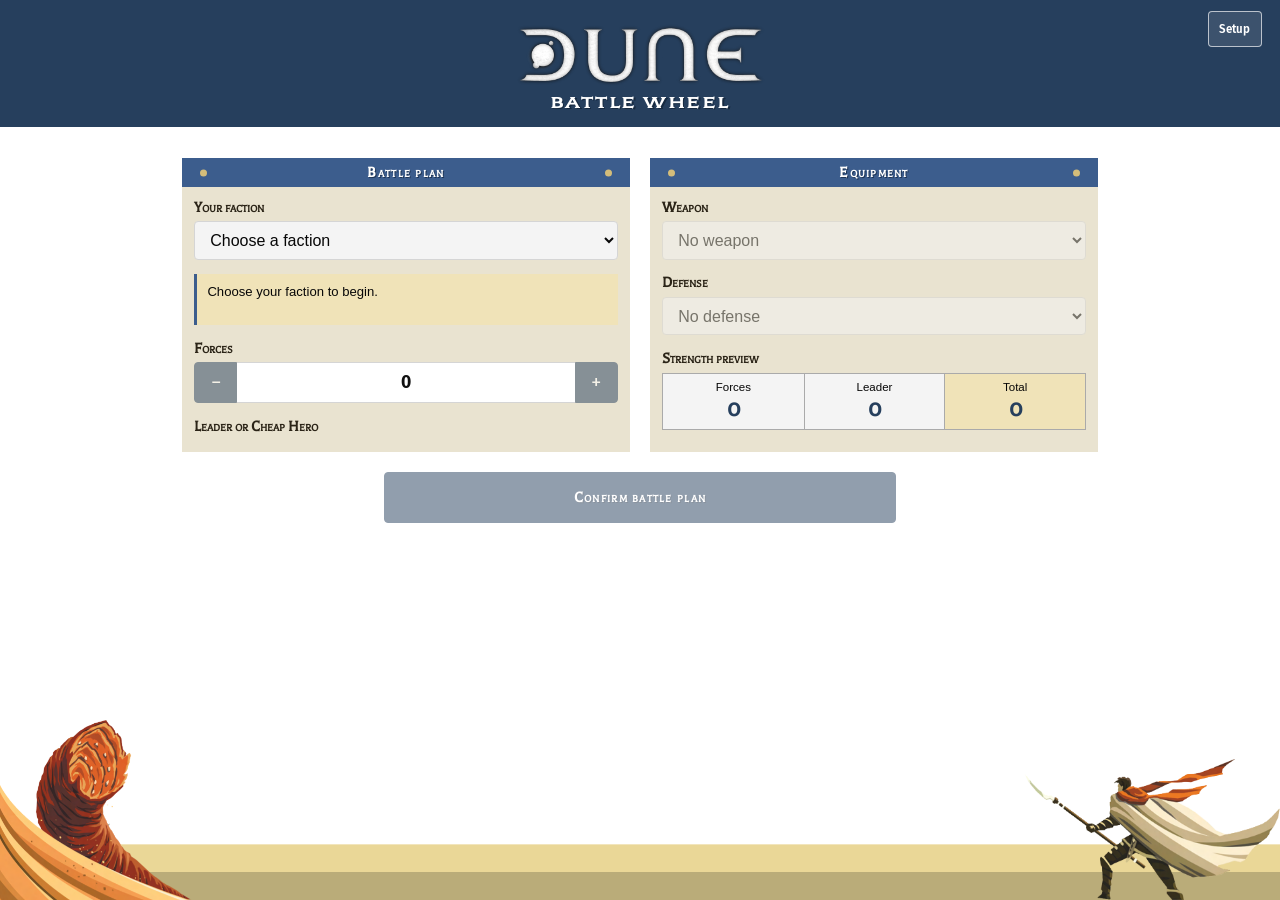
<file: index.html>
<!DOCTYPE html>
<html lang="en">
  <head>
    <meta charset="UTF-8" />
    <meta name="viewport" content="width=device-width, initial-scale=1.0" />
    <meta name="theme-color" content="#263f5d" />
    <meta name="description" content="A digital battle wheel and combat-plan calculator for Gale Force Nine's Dune board game." />
    <meta property="og:title" content="Dune Battle Wheel" />
    <meta property="og:description" content="Build, preview, and resolve battle plans for Gale Force Nine's Dune board game." />
    <meta property="og:type" content="website" />
    <meta property="og:url" content="https://lironcareto.github.io/DuneBattleWheel/" />
    <link rel="canonical" href="https://lironcareto.github.io/DuneBattleWheel/" />
    <title>Dune Battle Wheel</title>
    <link rel="preconnect" href="https://fonts.googleapis.com" />
    <link rel="preconnect" href="https://fonts.gstatic.com" crossorigin />
    <link href="https://fonts.googleapis.com/css2?family=Balthazar&family=Fira+Sans:wght@300;400;500;600;700&display=swap" rel="stylesheet" />
    <link rel="stylesheet" href="styles.css?v=20260916-gitignore" />
  </head>
  <body>
    <header id="rulebook-header">
      <h1 id="resetApplication" class="rulebook-title" role="button" tabindex="0" aria-label="Reset application" title="Reset application">
        <img src="img/art-title.png" alt="DUNE" />
        <span class="heading-text-slot"><span class="heading-text">BATTLE WHEEL</span></span>
        <span class="title-size-reference" aria-hidden="true">DYNAMIC RULEBOOK</span>
      </h1>
      <button id="openGameSetup" class="setup-trigger" type="button" disabled>Setup</button>
    </header>

    <div class="app-shell">
      <main id="appLayout" class="layout">
        <section class="phase-callout panel controls-panel">
          <h2>Battle plan</h2>
          <div class="panel-body">
            <div class="faction-picker">
              <img id="factionLogo" class="faction-logo" src="img/AT-logo.png" alt="" hidden />
              <div class="field">
                <span class="field-label">Your faction</span>
                <strong id="currentFactionName" class="current-faction-name" hidden></strong>
                <select id="faction" aria-label="Choose your faction">
                  <option value="" selected disabled>Choose a faction</option>
                  <option value="atreides">Atreides</option>
                  <option value="bene">Bene Gesserit</option>
                  <option value="choam">CHOAM</option>
                  <option value="emperor">Emperor</option>
                  <option value="fremen">Fremen</option>
                  <option value="harkonnen">Harkonnen</option>
                  <option value="ixians">Ixians</option>
                  <option value="richese">Richese</option>
                  <option value="guild">Spacing Guild</option>
                  <option value="tleilaxu">Tleilaxu</option>
                  <option value="moritani">Moritani</option>
                  <option value="ecaz">Ecaz</option>
                </select>
              </div>
            </div>

            <p id="factionRule" class="rule-note"></p>

            <div class="field">
              <label id="forcesLabel" for="forces">Forces</label>
              <div class="stepper">
                <button type="button" class="stepper-btn" data-target="forces" data-step="-1" aria-label="Remove one force">−</button>
                <input id="forces" type="number" min="0" max="20" value="6" inputmode="numeric" />
                <button type="button" class="stepper-btn" data-target="forces" data-step="1" aria-label="Add one force">+</button>
              </div>
            </div>

            <div id="specialField" class="field" hidden>
              <label id="specialLabel" for="specialForces">Special forces</label>
              <div class="stepper">
                <button type="button" class="stepper-btn" data-target="specialForces" data-step="-1" aria-label="Remove one special force">−</button>
                <input id="specialForces" type="number" min="0" max="7" value="0" inputmode="numeric" />
                <button type="button" class="stepper-btn" data-target="specialForces" data-step="1" aria-label="Add one special force">+</button>
              </div>
            </div>

            <label id="ecazAllianceField" class="check-option" hidden>
              <input id="ecazAlliance" type="checkbox" />
              Are you allied with Ecaz?
            </label>

            <div id="ecazForcesField" class="field" hidden>
              <label for="ecazForces">Ecaz forces in territory</label>
              <div class="stepper">
                <button type="button" class="stepper-btn" data-target="ecazForces" data-step="-1" aria-label="Remove one Ecaz force">−</button>
                <input id="ecazForces" type="number" min="0" max="20" value="0" inputmode="numeric" aria-describedby="ecazForcesHelp" />
                <button type="button" class="stepper-btn" data-target="ecazForces" data-step="1" aria-label="Add one Ecaz force">+</button>
              </div>
              <small id="ecazForcesHelp" class="field-help">Only half of the Ecaz forces, rounded up, participate at full strength.</small>
            </div>

            <div id="spiceField" class="field">
              <label for="spice">Spice support</label>
              <div class="stepper">
                <button type="button" class="stepper-btn" data-target="spice" data-step="-1" aria-label="Remove one spice">−</button>
                <input id="spice" type="number" min="0" max="20" value="3" inputmode="numeric" />
                <button type="button" class="stepper-btn" data-target="spice" data-step="1" aria-label="Add one spice">+</button>
              </div>
            </div>

            <label id="fremenOpponentField" class="check-option" hidden>
              <input id="fremenOpponent" type="checkbox" />
              Fighting Fremen
            </label>

            <div class="field leader-field">
              <span class="field-label">Leader or Cheap Hero</span>
              <div id="leaderMenu" class="leader-menu leader-grid" role="listbox" aria-label="Choose a leader"></div>
              <label id="kwisatzField" class="kwisatz-option" hidden>
                <input id="kwisatzHaderach" type="checkbox" />
                <img src="img/token-kwisatz-haderach.png" alt="" />
                <span>
                  <strong>Kwisatz Haderach</strong>
                  <small>+2 leader strength</small>
                </span>
              </label>

            </div>
          </div>
        </section>

        <section class="phase-callout panel report-panel">
          <h2>Equipment</h2>
          <div class="panel-body">
            <div class="field">
              <label for="weapon">Weapon</label>
              <select id="weapon" disabled>
                <option value="none">No weapon</option>
                <optgroup label="Poison weapons">
                  <option value="poison-tooth">Poison Tooth</option>
                  <option value="basilia-weapon">Basilia Weapon</option>
                  <option value="chaumurky">Chaumurky</option>
                  <option value="gom-jabbar">Gom Jabbar</option>
                  <option value="ellaca-drug">Ellaca Drug</option>
                  <option value="chaumas">Chaumas</option>
                </optgroup>
                <optgroup label="Projectile weapons">
                  <option value="crysknife">Crysknife</option>
                  <option value="maula-pistol">Maula Pistol</option>
                  <option value="stunner">Stunner</option>
                  <option value="hunter-seeker">Hunter Seeker</option>
                  <option value="slip-tip">Slip Tip</option>
                </optgroup>
                <option value="poison-blade">Poison Blade</option>
                <option value="artillery-strike">Artillery Strike</option>
                <option value="lasgun">Lasgun</option>
                <option value="reinforcements">Reinforcements</option>
                <option value="weirding-way">Weirding Way</option>
                <option value="chemistry">Chemistry</option>
                <optgroup label="Worthless cards">
                  <option value="kul-wahad">Kul Wahad</option>
                  <option value="jubba-cloak">Jubba Cloak</option>
                  <option value="baliset">Baliset</option>
                  <option value="trip-to-gamont">Trip to Gamont</option>
                  <option value="la-la-la">La, La, La</option>
                  <option value="kulon">Kulon</option>
                </optgroup>
              </select>
            </div>

            <div class="field">
              <label for="defense">Defense</label>
              <select id="defense" disabled>
                <option value="none">No defense</option>
                <option value="snooper">Snooper</option>
                <option value="shield">Shield</option>
                <option value="shield-snooper">Shield Snooper</option>
                <option value="reinforcements">Reinforcements</option>
                <option value="weirding-way">Weirding Way</option>
                <option value="chemistry">Chemistry</option>
                <optgroup label="Worthless cards">
                  <option value="kul-wahad">Kul Wahad</option>
                  <option value="jubba-cloak">Jubba Cloak</option>
                  <option value="baliset">Baliset</option>
                  <option value="trip-to-gamont">Trip to Gamont</option>
                  <option value="la-la-la">La, La, La</option>
                  <option value="kulon">Kulon</option>
                </optgroup>
              </select>
            </div>

            <div id="ecazKaramaNotice" class="battle-status battle-status--warning" role="status" hidden>
              <strong>Special Karama Power available</strong>
              <span>Ecaz will be able to use its Special Karama Power (requires a Karama Card).</span>
            </div>

            <div id="reinforcementsNotice" class="battle-status battle-status--warning" role="status" hidden>
              <strong>Reinforcements requirement</strong>
              <span>Requires at least 3 forces in reserves. Add +2 to the number dialed and send 3 forces from reserves to the Tleilaxu Tanks.</span>
            </div>

            <div class="preparation-preview" aria-live="polite">
              <span class="field-label">Strength preview</span>
              <div class="score-grid preparation-score-grid">
                <div><span>Forces</span><strong id="previewForces">0</strong></div>
                <div><span>Leader</span><strong id="previewLeader">0</strong></div>
                <div class="score-grid__total"><span>Total</span><strong id="previewTotal">0</strong></div>
              </div>
            </div>

            <div id="battleStatus" class="battle-status" role="status" aria-live="polite" hidden></div>
            <ul id="battleLog" class="battle-log" hidden></ul>


          </div>
        </section>

        <div class="plan-confirm-row">
          <button id="confirmBtn" class="primary-btn plan-confirm-button" type="button" disabled>Confirm battle plan</button>
        </div>
      </main>

      <section id="battlePlanResult" class="phase-callout battle-plan-result" hidden>
        <h2>Revealed battle plan</h2>
        <div class="panel-body result-screen-body">
          <div class="result-layout">
            <div class="reconstructed-wheel" id="resultWheel">
              <div class="result-force-window">
                <strong id="resultForceStrength">0</strong>
                <span>FORCE</span>
              </div>
              <strong class="result-wheel-title">BATTLE WHEEL</strong>
              <span id="resultFactionName" class="result-wheel-faction"></span>
              <div id="resultLeaderSlot" class="result-leader-slot">
                <img id="resultLeaderImage" alt="" hidden />
                <span id="resultLeaderFallback">—</span>
              </div>
              <img id="resultKwisatzImage" class="result-kwisatz-token" src="img/token-kwisatz-haderach.png" alt="Kwisatz Haderach" hidden />
              <span id="resultLeaderName" class="result-leader-name">No leader</span>
            </div>

            <div class="result-details">
              <div class="result-cards" aria-label="Treachery cards used">
                <article id="resultWeaponCard" class="result-card" data-empty="true">
                  <span>Weapon</span>
                  <img id="resultWeaponImage" alt="" hidden />
                  <strong id="resultWeaponName">No weapon</strong>
                </article>
                <article id="resultDefenseCard" class="result-card" data-empty="true">
                  <span>Defense</span>
                  <img id="resultDefenseImage" alt="" hidden />
                  <strong id="resultDefenseName">No defense</strong>
                </article>
              </div>

              <div id="variableLeaderField" class="field variable-leader-field" hidden>
                <label for="variableLeaderStrength">Opponent leader strength</label>
                <div class="stepper">
                  <button type="button" class="stepper-btn" data-target="variableLeaderStrength" data-step="-1" aria-label="Reduce opponent leader strength by one">−</button>
                  <input id="variableLeaderStrength" type="number" min="0" max="7" value="0" inputmode="numeric" />
                  <button type="button" class="stepper-btn" data-target="variableLeaderStrength" data-step="1" aria-label="Increase opponent leader strength by one">+</button>
                </div>
                <small>Zoal matches the printed strength of the opposing leader; use 0 against a Cheap Hero.</small>
              </div>

              <div id="ecazKaramaField" class="field" hidden>
                <label class="check-option">
                  <input id="ecazKarama" type="checkbox" />
                  Use Ecaz Special Karama Power (requires Karama Card)
                </label>
                <small class="field-help">Play neither a weapon nor a defense.</small>
              </div>

              <div id="ecazOpponentLeaderField" class="field" hidden>
                <label for="ecazOpponentLeaderStrength">Opponent leader strength</label>
                <div class="stepper">
                  <button type="button" class="stepper-btn" data-target="ecazOpponentLeaderStrength" data-step="-1" aria-label="Reduce opponent leader strength by one">−</button>
                  <input id="ecazOpponentLeaderStrength" type="number" min="0" max="7" value="0" inputmode="numeric" />
                  <button type="button" class="stepper-btn" data-target="ecazOpponentLeaderStrength" data-step="1" aria-label="Increase opponent leader strength by one">+</button>
                </div>
              </div>

              <div id="poisonToothField" class="field" hidden>
                <label class="check-option">
                  <input id="usePoisonTooth" type="checkbox" />
                  Use Poison Tooth
                </label>
                <small class="field-help">Decide after comparing the battle plans. If used, both leaders are killed and Snooper cannot stop it.</small>
              </div>

              <div id="lasgunOpponentShieldField" class="field" hidden>
                <label class="check-option">
                  <input id="lasgunOpponentShield" type="checkbox" />
                  Opponent played a Shield defense
                </label>
                <small class="field-help">A Lasgun combined with either player's Shield causes an atomic explosion.</small>
              </div>

              <label id="leaderKilledField" class="check-option" hidden>
                <input id="resultLeaderKilled" type="checkbox" />
                Leader killed by the opponent’s weapon
              </label>

              <div class="result-breakdown-block">
                <span class="field-label">Strength breakdown</span>
                <ul id="resultBreakdown" class="result-breakdown" aria-live="polite"></ul>
              </div>

              <div class="score-grid result-score-grid" aria-live="polite">
                <div><span>Forces</span><strong id="resultForces">0</strong></div>
                <div><span>Leader</span><strong id="resultLeader">0</strong></div>
                <div class="score-grid__total"><span>Final total</span><strong id="resultTotal">0</strong></div>
              </div>

              <p id="resultOutcome" class="battle-status battle-status--neutral"></p>
              <button id="backToPlan" class="primary-btn plan-confirm-button secondary-btn" type="button">Back</button>
            </div>
          </div>
        </div>
      </section>

      <section id="gameSetup" class="phase-callout game-setup-panel" hidden>
        <h2>Game setup</h2>
        <div class="panel-body game-setup-body">
          <p id="gameSetupInstructions" class="game-setup-instructions">Select up to six factions in play. The first faction selected is yours.</p>
          <div id="gameSetupGrid" class="game-setup-grid" role="group" aria-label="Factions in play"></div>
          <p id="gameSetupNotice" class="game-setup-notice" role="status" aria-live="polite"></p>
          <button id="changeYourFaction" class="game-setup-change" type="button">Change your faction</button>
          <p id="gameSetupSummary" class="game-setup-summary" aria-live="polite"></p>
          <div class="game-setup-actions">
            <button id="cancelGameSetup" class="primary-btn plan-confirm-button secondary-btn" type="button">Cancel</button>
            <button id="saveGameSetup" class="primary-btn plan-confirm-button" type="button">Done</button>
          </div>
        </div>
      </section>
    </div>

    <dialog id="dualRoleDialog" class="dual-role-dialog">
      <div class="dual-role-dialog__content">
        <h2 id="dualRoleDialogTitle">Choose how to play this card</h2>
        <p id="dualRoleDialogMessage"></p>
        <p id="dualRoleDialogWarning" class="battle-status battle-status--warning"></p>
        <div class="dual-role-dialog__actions">
          <button id="cancelDualRoleChange" class="primary-btn secondary-btn" type="button">Cancel</button>
          <button id="replaceDualRoleCard" class="primary-btn secondary-btn" type="button">Replace card</button>
          <button id="convertDualRoleCard" class="primary-btn" type="button">Change role</button>
        </div>
      </div>
    </dialog>

    <footer class="rulebook-footer" aria-hidden="true">
      <p class="footer-artwork">
        <img class="footer-worm-art" src="img/art-cover-worm.png" alt="" />
        <img class="footer-fremen-art" src="img/art-fremen.png" alt="" />
      </p>
    </footer>

    <script src="script.js?v=20260916-hires-leaders"></script>
  </body>
</html>
</file>
<file: styles.css>
/* Shared design system copied from DuneDynamicRulebook. */
:root {
  --footer-height: 3.5rem;
  --page-margin: 8px;

  --blue-heading: #263f5d;
  --blue-callout: #3c5d8d;

  --sand-light: #f0e3b8;
  --sand-heading: #d4bd7a;

  --text-dark: #111;
  --border-light: #d5d5d5;
}

* {
  box-sizing: border-box;
}

[hidden] {
  display: none !important;
}

body {
  margin: var(--page-margin);
  padding-bottom: calc(var(--footer-height) + 0.5rem);
  font-family: "Trebuchet MS", sans-serif;
  color: var(--text-dark);
  background: #fff;
}

button,
select,
input {
  font: inherit;
}

.app-shell {
  width: min(90rem, 100%);
  margin: 0 auto;
}

/* Exact DuneDynamicRulebook title treatment. */
.rulebook-title {
  position: relative;
  box-sizing: border-box;
  min-height: 2.1rem;
  margin-top: calc(-1 * var(--page-margin));
  margin-inline: calc(-1 * var(--page-margin));
  display: flex;
  flex-direction: column;
  align-items: center;
  gap: 0.35rem;
  padding: 1.5rem 0.75rem 0.75rem;
  background: var(--blue-heading);
  color: #fff;
  font-family: "Copperplate Gothic Bold", "Balthazar", serif;
  font-size: 1.05rem;
  font-variant: small-caps;
  letter-spacing: 0.08em;
  line-height: 1.3;
  text-align: center;
  text-shadow: 1px 1px 0 #172a40;
}

.rulebook-title[role="button"] {
  cursor: pointer;
}

.rulebook-title[role="button"]:focus-visible {
  outline: 2px solid var(--sand-heading);
  outline-offset: -4px;
}

.rulebook-title > img {
  display: block;
  width: auto;
  height: 3rem;
  max-width: 100%;
  object-fit: contain;
}

.rulebook-title .heading-text {
  display: inline-block;
  width: calc(100% / 1.5);
  transform: scaleX(1.5);
  transform-origin: center;
  overflow-wrap: anywhere;
}

.rulebook-title > .heading-text-slot {
  display: block;
  width: 100%;
  min-width: 0;
}

.rulebook-title > .title-size-reference {
  position: absolute;
  display: inline-block;
  visibility: hidden;
  pointer-events: none;
  transform: scaleX(1.5);
  transform-origin: center;
}

/* App layout: only the geometry is specific to Battle Wheel. */
.layout {
  display: grid;
  grid-template-columns: minmax(16rem, 0.8fr) minmax(23rem, 1.25fr) minmax(15rem, 0.8fr);
  gap: 1.25rem;
  align-items: stretch;
  padding: 1.25rem 0 2rem;
}

/* Exact phase-callout surface and heading styles from DuneDynamicRulebook. */
.phase-callout {
  box-sizing: border-box;
  width: 90%;
  margin: 1rem auto;
  background: #e9e3d0;
  color: #070707;
}

.phase-callout.panel {
  width: 100%;
  margin: 0;
}

.phase-callout h2 {
  position: relative;
  margin: 0;
  padding: 0.35rem 3rem;
  background: var(--blue-callout);
  color: #fff;
  font-family: "Copperplate Gothic Bold", "Balthazar", serif;
  font-size: 1rem;
  font-variant: small-caps;
  letter-spacing: 0.08em;
  text-align: center;
  text-shadow: 1px 1px 0 #1d3455;
}

.phase-callout h2::before,
.phase-callout h2::after {
  position: absolute;
  top: 50%;
  z-index: 1;
  display: block;
  width: 0.45rem;
  height: 0.45rem;
  border-radius: 50%;
  background: var(--sand-heading);
  content: "";
  transform: translateY(-50%);
}

.phase-callout h2::before {
  left: 1.1rem;
}

.phase-callout h2::after {
  right: 1.1rem;
}

.panel-body {
  padding: 0.75rem;
}

.controls-panel .panel-body {
  display: flex;
  flex-direction: column;
  gap: 0.9rem;
}

.field {
  display: flex;
  flex-direction: column;
  gap: 0.35rem;
}

.field-help {
  display: block;
  color: #4a4335;
  font-size: 0.78rem;
  line-height: 1.35;
}

label {
  font-family: "Copperplate Gothic Bold", "Balthazar", serif;
  font-variant: small-caps;
  font-weight: 700;
  color: #2b2417;
}

select,
.primary-btn {
  box-sizing: border-box;
  display: block;
  width: 100%;
  padding: 0.55rem 0.7rem;
  border: 1px solid var(--border-light);
  border-radius: 0.25rem;
  background: #f4f4f4;
  color: inherit;
  text-align: left;
}

select {
  cursor: pointer;
}

select:disabled {
  cursor: not-allowed;
  opacity: 0.5;
}

button:disabled {
  cursor: not-allowed;
  opacity: 0.5;
}

select:hover,
.primary-btn:hover {
  background: var(--sand-light);
}

select:focus-visible,
.primary-btn:focus-visible,
input[type="range"]:focus-visible {
  outline: 2px solid var(--blue-heading);
  outline-offset: 2px;
}

.primary-btn {
  margin-top: 0.25rem;
  background: var(--blue-heading);
  border-color: var(--blue-heading);
  color: #fff;
  font-family: "Copperplate Gothic Bold", "Balthazar", serif;
  font-variant: small-caps;
  font-weight: 700;
  letter-spacing: 0.08em;
  text-align: center;
  text-shadow: 1px 1px 0 #172a40;
  cursor: pointer;
}

.primary-btn:hover {
  color: #342214;
  text-shadow: none;
}

.range-row {
  display: grid;
  grid-template-columns: minmax(0, 1fr) 2.6rem;
  align-items: center;
  gap: 0.65rem;
}

input[type="range"] {
  width: 100%;
  accent-color: var(--blue-callout);
}

.value-chip {
  padding: 0.35rem 0.45rem;
  border: 1px solid #aaa;
  background: var(--sand-light);
  font-weight: 700;
  text-align: center;
}

.wheel-panel {
  display: flex;
  flex-direction: column;
}

.wheel-body {
  display: grid;
  flex: 1;
  place-items: center;
  min-height: 27rem;
}

.battle-wheel-wrap {
  position: relative;
  width: min(100%, 25rem);
  aspect-ratio: 1;
  display: grid;
  place-items: center;
}

.battle-wheel {
  position: relative;
  width: 100%;
  height: 100%;
  border: 0.65rem solid var(--sand-heading);
  border-radius: 50%;
  background:
    conic-gradient(
      from calc(-90deg + var(--wheel-angle, -130deg)),
      #263f5d 0deg 36deg,
      #d4bd7a 36deg 72deg,
      #3c5d8d 72deg 108deg,
      #f0e3b8 108deg 144deg,
      #263f5d 144deg 180deg,
      #d4bd7a 180deg 216deg,
      #3c5d8d 216deg 252deg,
      #f0e3b8 252deg 288deg,
      #263f5d 288deg 324deg,
      #d4bd7a 324deg 360deg
    );
  box-shadow:
    inset 0 0 0 1px rgba(255, 255, 255, 0.35),
    0 0.5rem 1rem rgba(17, 17, 17, 0.2);
  transition: --wheel-angle 0.7s cubic-bezier(0.2, 0.8, 0.2, 1), box-shadow 0.35s ease;
}

.battle-wheel::before {
  position: absolute;
  inset: 16%;
  border: 1px solid var(--sand-heading);
  border-radius: 50%;
  background: rgba(240, 227, 184, 0.38);
  content: "";
}

.center-badge {
  position: absolute;
  inset: 32%;
  z-index: 1;
  display: grid;
  place-items: center;
  border: 0.25rem solid var(--sand-heading);
  border-radius: 50%;
  background: var(--blue-heading);
  color: #fff;
  text-align: center;
}

.center-badge strong {
  display: block;
  font-family: "Balthazar", serif;
  font-size: clamp(2.4rem, 4vw, 3.4rem);
  font-weight: 400;
  line-height: 1;
}

.center-badge small {
  font-family: "Fira Sans", sans-serif;
  font-size: 0.6rem;
  font-weight: 700;
  letter-spacing: 0.16em;
}

.pointer {
  position: absolute;
  top: -0.1rem;
  left: 50%;
  z-index: 2;
  width: 0;
  height: 0;
  border-right: 0.8rem solid transparent;
  border-left: 0.8rem solid transparent;
  border-top: 2rem solid #342214;
  transform: translateX(-50%);
}

.battle-log {
  display: flex;
  flex-direction: column;
  gap: 0.65rem;
  margin: 0;
  padding: 0;
  list-style: none;
}

.battle-log li {
  position: relative;
  padding: 0.55rem 0.65rem 0.65rem 1.4rem;
  border: 1px solid var(--border-light);
  background: #f4f4f4;
  font-size: 0.9rem;
  line-height: 1.35;
}

.battle-log li:nth-child(odd) {
  background: var(--sand-light);
}

.battle-log li::before {
  position: absolute;
  top: 0.9rem;
  left: 0.6rem;
  width: 0.4rem;
  height: 0.4rem;
  border-radius: 50%;
  background: var(--blue-callout);
  content: "";
}

/* Exact fixed footer and artwork rules from DuneDynamicRulebook. */
.rulebook-footer {
  position: fixed;
  right: 0;
  bottom: 0;
  left: 0;
  z-index: 10;

  display: grid;
  grid-template-rows: repeat(2, minmax(0, 1fr));
  align-items: stretch;
  justify-content: stretch;

  box-sizing: border-box;
  height: var(--footer-height);
  margin: 0;
  padding: 0;
  border: 0;

  background:
    linear-gradient(
      to bottom,
      #ead797 0 50%,
      #baac79 50% 100%
    );

  box-shadow:
    inset 0 1px 0 rgba(255, 255, 255, 0.35);

  color: #342214;
}

.footer-artwork {
  position: absolute;
  inset: 0;
  z-index: 11;
  margin: 0;
  pointer-events: none;
}

.footer-fremen-art {
  position: absolute;
  right: 0;
  bottom: 0;
  width: clamp(10rem, 23vw, 16rem);
  height: auto;
  pointer-events: none;
}

.footer-worm-art {
  position: absolute;
  bottom: 0;
  left: 0;
  width: clamp(8rem, 15vw, 12rem);
  height: auto;
  pointer-events: none;
}

@media (max-width: 64rem) {
  .layout {
    grid-template-columns: 1fr 1.35fr;
  }

  .report-panel {
    grid-column: 1 / -1;
  }
}

@media (max-width: 50rem) {
  :root {
    --footer-height: 6rem;
  }

  .layout {
    grid-template-columns: 1fr;
  }

  .report-panel {
    grid-column: auto;
  }

  .wheel-body {
    min-height: auto;
  }

  .rulebook-footer {
    height: calc(var(--footer-height) + env(safe-area-inset-bottom, 0px));
    padding: 0 0.5rem env(safe-area-inset-bottom, 0px);
    grid-template-rows: 3rem 3rem;
    background: linear-gradient(to bottom, #ead797 0 3rem, #baac79 3rem 100%);
  }

  body {
    padding-bottom: calc(var(--footer-height) + env(safe-area-inset-bottom, 0px) + 0.5rem);
  }

  .footer-fremen-art,
  .footer-worm-art {
    width: 7rem;
    max-height: none;
    bottom: env(safe-area-inset-bottom, 0px);
  }

  .footer-worm-art {
    left: -2.5rem;
  }

  .footer-fremen-art {
    right: -2.5rem;
  }
}
@property --wheel-angle {
  syntax: "<angle>";
  inherits: false;
  initial-value: -130deg;
}

.faction-picker {
  display: grid;
  grid-template-columns: 3.5rem minmax(0, 1fr);
  gap: 0.75rem;
  align-items: center;
}

.faction-logo[hidden] + .field {
  grid-column: 1 / -1;
}

.faction-logo {
  width: 3.5rem;
  height: 3.5rem;
  border-radius: 50%;
  object-fit: contain;
}

.rule-note {
  min-height: 3.2rem;
  margin: 0;
  padding: 0.55rem 0.65rem;
  border-left: 3px solid var(--blue-callout);
  background: var(--sand-light);
  font-size: 0.82rem;
  line-height: 1.35;
}

.stepper {
  display: grid;
  grid-template-columns: 2.7rem minmax(0, 1fr) 2.7rem;
}

.stepper input {
  width: 100%;
  min-width: 0;
  border: 1px solid var(--border-light);
  border-inline: 0;
  border-radius: 0;
  background: #fff;
  color: var(--text-dark);
  font-family: "Fira Sans", sans-serif;
  font-size: 1.1rem;
  font-weight: 700;
  text-align: center;
  appearance: textfield;
}

.stepper input::-webkit-inner-spin-button,
.stepper input::-webkit-outer-spin-button {
  margin: 0;
  appearance: none;
}

.stepper-btn {
  min-height: 2.55rem;
  border: 1px solid var(--blue-heading);
  background: var(--blue-heading);
  color: #fff;
  font-family: "Fira Sans", sans-serif;
  font-size: 1.3rem;
  cursor: pointer;
}

.stepper-btn:first-child {
  border-radius: 0.25rem 0 0 0.25rem;
}

.stepper-btn:last-child {
  border-radius: 0 0.25rem 0.25rem 0;
}

.stepper-btn:hover {
  border-color: var(--sand-heading);
  background: var(--sand-heading);
  color: #342214;
}

.check-option {
  display: flex;
  align-items: center;
  gap: 0.5rem;
  padding: 0.55rem 0.65rem;
  border: 1px solid var(--border-light);
  background: #f4f4f4;
  font-family: "Trebuchet MS", sans-serif;
  font-variant: normal;
  font-weight: 400;
  cursor: pointer;
}

.check-option input {
  accent-color: var(--blue-callout);
}

.dial-marks {
  position: absolute;
  inset: 0;
  pointer-events: none;
}

.dial-marks span {
  position: absolute;
  top: 50%;
  left: 50%;
  color: #fff;
  font-family: "Fira Sans", sans-serif;
  font-size: 0.72rem;
  font-weight: 700;
  text-shadow: 0 1px 2px #111;
  transform:
    translate(-50%, -50%)
    rotate(var(--mark-angle))
    translateY(-10.7rem)
    rotate(calc(-1 * var(--mark-angle)));
}

.score-caption {
  font-family: "Fira Sans", sans-serif;
  font-size: 0.52rem;
  font-weight: 700;
  letter-spacing: 0.12em;
}

.score-grid {
  display: grid;
  grid-template-columns: repeat(3, 1fr);
  width: min(100%, 25rem);
  border: 1px solid #aaa;
}

.score-grid > div {
  display: grid;
  gap: 0.15rem;
  padding: 0.45rem;
  background: #f4f4f4;
  text-align: center;
}

.score-grid > div + div {
  border-left: 1px solid #aaa;
}

.score-grid span {
  font-size: 0.72rem;
}

.score-grid strong {
  color: var(--blue-heading);
  font-family: "Balthazar", serif;
  font-size: 1.55rem;
}

.score-grid .score-grid__total {
  background: var(--sand-light);
}

.wheel-body {
  gap: 1rem;
}

.report-panel .panel-body {
  display: flex;
  flex-direction: column;
  gap: 0.9rem;
}

.battle-status {
  display: grid;
  gap: 0.2rem;
  padding: 0.65rem;
  border-left: 4px solid var(--blue-callout);
  background: #e3eaf3;
}

.battle-status strong {
  font-family: "Balthazar", serif;
  font-variant: small-caps;
}

.battle-status span {
  font-size: 0.82rem;
  line-height: 1.3;
}

.battle-status--safe {
  border-left-color: #45764c;
  background: #e4f0e4;
}

.battle-status--warning {
  border-left-color: #946600;
  background: #fff3cd;
}

.battle-status--danger {
  border-left-color: #8d2f2f;
  background: #f5dede;
}

.battle-wheel.is-confirmed {
  animation: confirm-plan 0.7s ease;
}

@keyframes confirm-plan {
  0%, 100% { box-shadow: inset 0 0 0 1px rgba(255,255,255,.35), 0 .5rem 1rem rgba(17,17,17,.2); }
  50% { box-shadow: inset 0 0 0 1px rgba(255,255,255,.35), 0 0 2rem var(--sand-heading); }
}

@media (max-width: 30rem) {
  .rulebook-title {
    padding-top: 1rem;
  }

  .rulebook-title > img {
    height: 2.4rem;
  }

  .panel-body {
    padding: 0.65rem;
  }

  .battle-wheel-wrap {
    width: min(100%, 20rem);
  }

  .dial-marks span {
    transform:
      translate(-50%, -50%)
      rotate(var(--mark-angle))
      translateY(-8.45rem)
      rotate(calc(-1 * var(--mark-angle)));
  }
}
.field-label {
  color: #2b2417;
  font-family: "Copperplate Gothic Bold", "Balthazar", serif;
  font-variant: small-caps;
  font-weight: 700;
}

.circularize {
  aspect-ratio: 1;
  border-radius: 50%;
  object-fit: cover;
}

.kwisatz-option {
  display: grid;
  grid-template-columns: auto 4.3rem minmax(0, 1fr);
  gap: .65rem;
  align-items: center;
  margin-top: .8rem;
  padding: .55rem .65rem;
  border: 1px solid #b9a469;
  border-radius: .25rem;
  background: var(--sand-light);
  cursor: pointer;
}

.kwisatz-option input {
  accent-color: var(--blue-callout);
}

.kwisatz-option img {
  display: block;
  width: 4.3rem;
  height: auto;
}

.kwisatz-option span {
  display: grid;
  gap: .12rem;
}

.kwisatz-option strong {
  color: var(--blue-heading);
  font-family: "Balthazar", serif;
  font-variant: small-caps;
}

.kwisatz-option small {
  color: #4a4335;
  font-size: .76rem;
}

.variable-leader-field {
  margin-top: 0.85rem;
}

.variable-leader-field small {
  color: #4a4335;
  font-size: 0.78rem;
  line-height: 1.35;
}

.leader-menu.leader-grid {
  position: static;
  display: block;
  max-height: none;
  padding: 0;
  border: 0;
  overflow: visible;
  background: transparent;
  box-shadow: none;
}

.leader-actions {
  display: flex;
  gap: 0.4rem;
  margin-bottom: 0.75rem;
}

.leader-utility {
  display: inline-flex;
  align-items: center;
  gap: 0.35rem;
  padding: 0.35rem 0.55rem;
  border: 1px solid var(--border-light);
  border-radius: 0.25rem;
  background: #f4f4f4;
  color: var(--text-dark);
  font-size: 0.75rem;
  cursor: pointer;
  opacity: 0.62;
}

.leader-utility > span:first-child {
  font-family: "Balthazar", serif;
  font-size: 1rem;
  font-weight: 700;
}

.leader-utility:hover {
  background: var(--sand-light);
  opacity: 0.88;
}

.leader-utility[aria-selected="true"] {
  border-color: var(--blue-heading);
  background: var(--sand-light);
  opacity: 1;
}

.leader-portraits {
  display: grid;
  grid-template-columns: repeat(3, minmax(0, 1fr));
  gap: clamp(0.75rem, 3vw, 1.25rem);
  width: 100%;
}

.leader-option--portrait {
  appearance: none;
  display: block;
  justify-self: stretch;
  box-sizing: border-box;
  width: 100%;
  max-width: 7rem;
  height: auto;
  aspect-ratio: 1;
  margin: 0 auto;
  padding: 0;
  border: 0;
  border-radius: 50%;
  overflow: visible;
  background: transparent;
  box-shadow: none;
  cursor: pointer;
  filter: grayscale(1) saturate(0);
  opacity: 0.42;
  transition: filter 160ms ease, opacity 160ms ease;
}

.leader-option--portrait > img.circularize {
  display: block;
  box-sizing: border-box;
  width: 100%;
  height: 100%;
  border: 0;
  border-radius: 50%;
  object-fit: contain;
  box-shadow: none;
  pointer-events: none;
}

.leader-option--portrait:hover {
  filter: grayscale(0.35) saturate(0.7);
  opacity: 0.8;
}

.leader-option--portrait[aria-selected="true"] {
  filter: none;
  opacity: 1;
}

.leader-option--portrait:focus-visible,
.leader-utility:focus-visible {
  outline: 2px solid var(--blue-heading);
  outline-offset: 3px;
}
.leader-portraits--five {
  grid-template-columns: repeat(6, minmax(0, 1fr));
}

.leader-portraits--five > .leader-option--portrait {
  grid-column: span 2;
}

.leader-portraits--five > .leader-option--portrait:nth-child(4) {
  grid-column: 2 / span 2;
}

.leader-portraits--five > .leader-option--portrait:nth-child(5) {
  grid-column: 4 / span 2;
}
.leader-option--portrait {
  display: grid;
  place-items: center;
}

.leader-option--portrait > img.circularize {
  width: 88%;
  height: auto;
  max-height: 88%;
  aspect-ratio: auto;
  object-fit: contain;
}
.captured-prompt {
  margin: 0 0 0.65rem;
  padding: 0.5rem 0.6rem;
  border-left: 3px solid var(--blue-callout);
  background: var(--sand-light);
  font-size: 0.82rem;
  line-height: 1.25;
}

.captured-prompt--faction {
  display: flex;
  align-items: center;
  gap: 0.5rem;
}

.captured-prompt--faction > img {
  width: 2rem;
  height: 2rem;
  object-fit: contain;
}

.captured-factions {
  display: grid;
  grid-template-columns: repeat(4, minmax(0, 1fr));
  gap: 0.65rem;
}

.captured-faction-option {
  appearance: none;
  display: grid;
  place-items: center;
  width: 100%;
  max-width: 4.5rem;
  aspect-ratio: 1;
  margin: 0 auto;
  padding: 0;
  border: 0;
  background: transparent;
  cursor: pointer;
  filter: none;
  opacity: 1;
  transition: filter 160ms ease, opacity 160ms ease, transform 160ms ease;
}

.captured-faction-option > img {
  display: block;
  width: 100%;
  height: 100%;
  object-fit: contain;
  pointer-events: none;
}

.captured-faction-option:hover {
  transform: translateY(-1px);
}

.captured-faction-option:focus-visible {
  outline: 2px solid var(--blue-heading);
  outline-offset: 3px;
}
.center-badge {
  inset: 27%;
  display: flex;
  flex-direction: column;
  align-items: center;
  justify-content: center;
  gap: 0.15rem;
  padding: 0.55rem 0.35rem 0.45rem;
  border: 0.2rem solid #b99a4f;
  background:
    radial-gradient(circle at 35% 20%, rgb(255 255 255 / 24%), transparent 38%),
    linear-gradient(135deg, #ead797, #cfb870);
  color: #111;
  box-shadow:
    inset 0 0 0 1px rgb(255 255 255 / 30%),
    0 0.25rem 0.7rem rgb(17 17 17 / 20%);
}

.force-window {
  position: relative;
  display: grid;
  place-items: center;
  width: 78%;
  height: clamp(3.45rem, 9vw, 4.4rem);
  border: 1px solid #74613b;
  border-top: 0;
  border-radius: 0 0 0.55rem 0.55rem;
  background: rgb(239 222 166 / 40%);
}

.force-window::after {
  position: absolute;
  top: -0.85rem;
  bottom: -1.45rem;
  left: 50%;
  z-index: 2;
  width: 1px;
  background: #342214;
  content: "";
  transform: translateX(-50%);
}

.center-badge .force-window__value {
  position: relative;
  z-index: 1;
  display: flex;
  align-items: center;
  justify-content: center;
  width: 100%;
  color: #050505;
  font-family: "Balthazar", serif;
  font-size: clamp(2.65rem, 7vw, 3.8rem);
  font-weight: 400;
  line-height: 0.8;
  text-shadow: none;
}

.center-badge .force-window__value--half {
  justify-content: space-evenly;
}

.center-badge .force-window__value--half > span {
  flex: 0 0 38%;
  text-align: center;
}

.force-window__label {
  position: relative;
  z-index: 3;
  color: #24180e;
  font-family: "Copperplate Gothic Bold", "Balthazar", serif;
  font-size: clamp(0.52rem, 1.5vw, 0.7rem);
  font-weight: 700;
  letter-spacing: 0.06em;
  line-height: 1;
}

.center-badge small {
  position: relative;
  z-index: 3;
  margin-top: 0.18rem;
  color: #263f5d;
  font-size: clamp(0.48rem, 1.4vw, 0.62rem);
}
/* Integrated game setup selector and two-panel layout. */
.layout {
  grid-template-columns: repeat(2, minmax(16rem, 28rem));
  justify-content: center;
}

.report-panel {
  grid-column: auto;
}

#rulebook-header { position: relative; }

.setup-trigger {
  position: absolute;
  top: 0.7rem;
  right: 0.65rem;
  z-index: 2;
  min-height: 2.25rem;
  padding: 0.35rem 0.65rem;
  border: 1px solid rgb(255 255 255 / 65%);
  border-radius: 0.25rem;
  background: rgb(255 255 255 / 10%);
  color: #fff;
  cursor: pointer;
  font-family: "Fira Sans", sans-serif;
  font-size: 0.72rem;
  font-weight: 600;
}

.current-faction-name {
  color: var(--blue-heading);
  font-family: "Fira Sans", sans-serif;
  font-size: 1.05rem;
}

.game-setup-panel {
  width: min(31rem, 100%);
  margin: 1.25rem auto 2rem;
}

.game-setup-body { padding: 1rem 0.8rem 1.5rem; }

.game-setup-instructions {
  margin: 0 0 1rem;
  padding: 0.65rem 0.75rem;
  border-left: 3px solid var(--blue-callout);
  background: var(--sand-light);
  font-family: "Balthazar", serif;
  line-height: 1.3;
}

.game-setup-grid {
  display: grid;
  grid-template-columns: repeat(3, minmax(0, 1fr));
  gap: 0.8rem 0.7rem;
}

.game-setup-faction {
  position: relative;
  appearance: none;
  display: grid;
  grid-template-rows: 5.25rem 1.7rem;
  justify-items: center;
  align-items: center;
  justify-self: center;
  width: 100%;
  max-width: 7rem;
  padding: 0.65rem 0.35rem 0.45rem;
  border: 2px solid transparent;
  border-radius: 0.55rem;
  background: transparent;
  color: #625e53;
  cursor: pointer;
  font-family: "Fira Sans", sans-serif;
  font-size: 0.66rem;
  font-weight: 600;
  text-transform: uppercase;
}

.game-setup-logo {
  display: block;
  width: 5.25rem;
  height: 5.25rem;
  border-radius: 50%;
  object-fit: contain;
  filter: grayscale(1) saturate(0);
  opacity: 0.34;
}

.game-setup-name {
  display: flex;
  align-items: center;
  justify-content: center;
  width: 100%;
  height: 1.7rem;
  line-height: 1.05;
  text-align: center;
}

.game-setup-faction[data-active="true"] { color: var(--blue-heading); }
.game-setup-faction[data-active="true"] .game-setup-logo { filter: none; opacity: 1; }

.game-setup-faction[data-you="true"] {
  border-color: var(--blue-heading);
  background: rgb(240 227 184 / 60%);
  color: var(--text-dark);
  box-shadow: inset 0 0 0 2px var(--sand-heading);
}

.game-setup-faction[data-you="true"]::after {
  position: absolute;
  top: -0.45rem;
  right: -0.25rem;
  padding: 0.18rem 0.42rem;
  border: 2px solid #e9e3d0;
  border-radius: 999px;
  background: var(--blue-heading);
  color: #fff;
  content: "YOU";
  font-size: 0.58rem;
}

.game-setup-notice {
  min-height: 2.15rem;
  margin: 0.75rem 0 0;
  padding: 0.5rem 0.65rem;
  border-left: 3px solid transparent;
  color: #625e53;
  font-size: 0.75rem;
}

.game-setup-notice[data-warning="true"] {
  border-left-color: #946600;
  background: #fff3cd;
  color: #664d03;
}

.game-setup-change {
  display: block;
  margin: 0.3rem auto 0;
  padding: 0.55rem 0.8rem;
  border: 1px solid var(--blue-heading);
  border-radius: 0.25rem;
  background: var(--blue-heading);
  color: #fff;
  cursor: pointer;
  font-family: "Copperplate Gothic Bold", "Balthazar", serif;
  font-size: 0.78rem;
  font-variant: small-caps;
  font-weight: 700;
  letter-spacing: 0.08em;
  text-shadow: 1px 1px 0 #172a40;
}

.game-setup-summary {
  margin: 0.8rem 0 0;
  color: #58544b;
  font-size: 0.72rem;
  text-align: center;
}

.game-setup-actions {
  position: sticky;
  bottom: 0;
  display: grid;
  grid-template-columns: 1fr 1.4fr;
  gap: 0.55rem;
  margin: 1rem -0.8rem -1.5rem;
  padding: 0.75rem 0.8rem calc(0.75rem + env(safe-area-inset-bottom));
  border-top: 1px solid #c7bea7;
  background: rgb(233 227 208 / 96%);
}

@media (max-width: 50rem) {
  .layout { grid-template-columns: 1fr; }
}
/* Revealed battle plan screen. */
.plan-confirm-row {
  grid-column: 1 / -1;
  display: flex;
  justify-content: center;
}

.plan-confirm-button {
  width: min(100%, 32rem);
  min-height: 3.2rem;
  margin: 0;
  font-size: 1rem;
}

.secondary-btn {
  border-color: #b7b0a1;
  background: #f5f4f0;
  color: var(--blue-heading);
  text-shadow: none;
}

.secondary-btn:hover {
  background: var(--sand-light);
  color: var(--blue-heading);
}

.dual-role-dialog {
  width: min(34rem, calc(100% - 2rem));
  padding: 0;
  border: 1px solid #b7b0a1;
  border-radius: 0.3rem;
  background: #e9e3d0;
  color: #070707;
  box-shadow: 0 1rem 3rem rgba(0, 0, 0, 0.35);
}

.dual-role-dialog::backdrop {
  background: rgba(18, 28, 40, 0.65);
}

.dual-role-dialog__content {
  padding: 1rem;
}

.dual-role-dialog h2 {
  margin: -1rem -1rem 1rem;
  padding: 0.55rem 1rem;
  background: var(--blue-callout);
  color: #fff;
  font-family: "Copperplate Gothic Bold", "Balthazar", serif;
  font-size: 1rem;
  font-variant: small-caps;
  text-align: center;
  text-shadow: 1px 1px 0 #1d3455;
}

.dual-role-dialog__actions {
  display: grid;
  grid-template-columns: repeat(3, 1fr);
  gap: 0.5rem;
  margin-top: 1rem;
}

.dual-role-dialog__actions .primary-btn {
  min-height: 3rem;
  margin: 0;
}

@media (max-width: 38rem) {
  .dual-role-dialog__actions {
    grid-template-columns: 1fr;
  }
}

.battle-plan-result {
  width: min(72rem, calc(100% - 1rem));
  margin-block: 1.25rem 2rem;
}

.result-screen-body {
  padding: clamp(0.8rem, 2.5vw, 1.5rem);
}

.result-layout {
  display: grid;
  grid-template-columns: minmax(18rem, 1.1fr) minmax(17rem, 0.9fr);
  gap: clamp(1rem, 4vw, 2.5rem);
  align-items: center;
}

.reconstructed-wheel {
  position: relative;
  width: min(100%, 31rem);
  aspect-ratio: 1;
  justify-self: center;
  flex: none;
  overflow: visible;
  border: 0.35rem solid #bca568;
  border-radius: 50%;
  background:
    radial-gradient(circle at 45% 32%, rgba(255,255,255,.32), transparent 38%),
    repeating-conic-gradient(from -2deg, rgba(66,52,29,.08) 0deg 1deg, transparent 1deg 18deg),
    #dfd0a2;
  box-shadow: inset 0 0 2.2rem rgba(83,61,28,.25), 0 .7rem 1.3rem rgba(17,17,17,.22);
}

.reconstructed-wheel::before {
  position: absolute;
  inset: 3.5%;
  border: 1px solid rgba(83,61,28,.35);
  border-radius: 50%;
  content: "";
}

.result-force-window {
  position: absolute;
  top: 3.5%;
  left: 50%;
  z-index: 2;
  display: grid;
  min-width: 4.8rem;
  padding: 0.25rem 0.65rem 0.4rem;
  border: 1px solid #6d5a35;
  background: rgba(239,224,179,.96);
  color: #111;
  text-align: center;
  transform: translateX(-50%);
  box-shadow: 0 .15rem .3rem rgba(34,26,14,.22);
}

.result-force-window strong {
  font-family: "Balthazar", serif;
  font-size: clamp(2.2rem, 8vw, 3.5rem);
  font-weight: 400;
  line-height: 1;
}

.result-force-window span {
  margin-top: .15rem;
  font-family: "Fira Sans", sans-serif;
  font-size: .66rem;
  letter-spacing: .08em;
}

.result-wheel-title {
  position: absolute;
  top: 25%;
  right: 8%;
  left: 8%;
  color: #332b20;
  font-family: "Copperplate Gothic Bold", "Balthazar", serif;
  font-size: clamp(1.65rem, 6vw, 3rem);
  font-variant: small-caps;
  letter-spacing: .02em;
  text-align: center;
  text-shadow: 1px 1px 0 #f3e8c5;
  transform: rotate(-7deg);
}

.result-wheel-faction {
  position: absolute;
  top: 40%;
  right: 12%;
  left: 12%;
  color: #665737;
  font-family: "Fira Sans", sans-serif;
  font-size: .62rem;
  font-weight: 700;
  letter-spacing: .16em;
  text-align: center;
}

.result-leader-slot {
  position: absolute;
  bottom: 17%;
  left: 50%;
  display: grid;
  width: clamp(5.5rem, 24%, 7.5rem);
  aspect-ratio: 1;
  place-items: center;
  overflow: hidden;
  border: .28rem solid #756344;
  border-radius: 50%;
  background: rgba(244,230,191,.88);
  box-shadow: inset 0 0 0 .2rem rgba(255,255,255,.35);
  transform: translateX(-50%);
}

.result-leader-slot img {
  width: 100%;
  height: 100%;
  object-fit: cover;
}

.result-leader-slot span {
  color: #665737;
  font-family: "Balthazar", serif;
  font-size: 2.2rem;
}

.result-leader-slot[data-killed="true"] img {
  filter: grayscale(1) brightness(.55);
}

.result-leader-slot[data-killed="true"]::after {
  position: absolute;
  color: #a82020;
  content: "×";
  font: 700 5rem/1 "Fira Sans", sans-serif;
  text-shadow: 0 1px 0 #fff;
}

.result-kwisatz-token {
  position: absolute;
  bottom: 15%;
  left: 59%;
  z-index: 3;
  width: clamp(3.2rem, 13%, 4.3rem);
  height: auto;
  filter: drop-shadow(0 .18rem .2rem rgba(17,17,17,.35));
}

.result-kwisatz-token[data-killed="true"] {
  filter: grayscale(1) brightness(.55) drop-shadow(0 .18rem .2rem rgba(17,17,17,.25));
}

.result-leader-name {
  position: absolute;
  bottom: 11.5%;
  right: 15%;
  left: 15%;
  font-family: "Fira Sans", sans-serif;
  font-size: .72rem;
  font-weight: 600;
  text-align: center;
}

.result-details {
  display: flex;
  flex-direction: column;
  gap: 1rem;
}

.result-cards {
  display: grid;
  grid-template-columns: repeat(2, minmax(0, 1fr));
  gap: .8rem;
}

.result-card {
  display: grid;
  grid-template-rows: auto minmax(8rem, 1fr) auto;
  gap: .4rem;
  min-width: 0;
  padding: .6rem;
  border: 1px solid #a28c58;
  border-radius: .35rem;
  background: #f0e3b8;
  text-align: center;
}

.result-card > span {
  color: #4e4027;
  font-family: "Fira Sans", sans-serif;
  font-size: .66rem;
  font-weight: 700;
  letter-spacing: .1em;
  text-transform: uppercase;
}

.result-card img {
  width: 100%;
  height: 100%;
  max-height: 12rem;
  object-fit: contain;
}

.result-card strong {
  min-height: 2.2em;
  font-size: .82rem;
}

.result-card[data-empty="true"] {
  grid-template-rows: auto minmax(8rem, 1fr) auto;
  background: #eee9dc;
  opacity: .72;
}

.result-card[data-empty="true"]::before {
  grid-row: 2;
  place-self: center;
  color: #8a806e;
  content: "—";
  font-size: 3rem;
}

.result-breakdown-block {
  display: grid;
  gap: .4rem;
}

.result-breakdown {
  margin: 0;
  padding: 0;
  border: 1px solid #b9ad91;
  list-style: none;
}

.result-breakdown li {
  display: grid;
  grid-template-columns: minmax(0, 1fr) auto;
  gap: 1rem;
  align-items: baseline;
  padding: .48rem .6rem;
  background: #f7f4ea;
  font-size: .82rem;
}

.result-breakdown li + li {
  border-top: 1px solid #d6cdb8;
}

.result-breakdown strong {
  color: var(--blue-heading);
  text-align: right;
}

.result-breakdown__total {
  background: var(--sand-light) !important;
}

.preparation-preview {
  display: grid;
  gap: .4rem;
}

.preparation-score-grid,
.result-score-grid {
  width: 100%;
}

@media (max-width: 50rem) {
  .result-layout {
    grid-template-columns: 1fr;
  }

  .reconstructed-wheel {
    width: min(100%, 27rem);
  }

  .result-details {
    width: 100%;
  }
}
</file>
